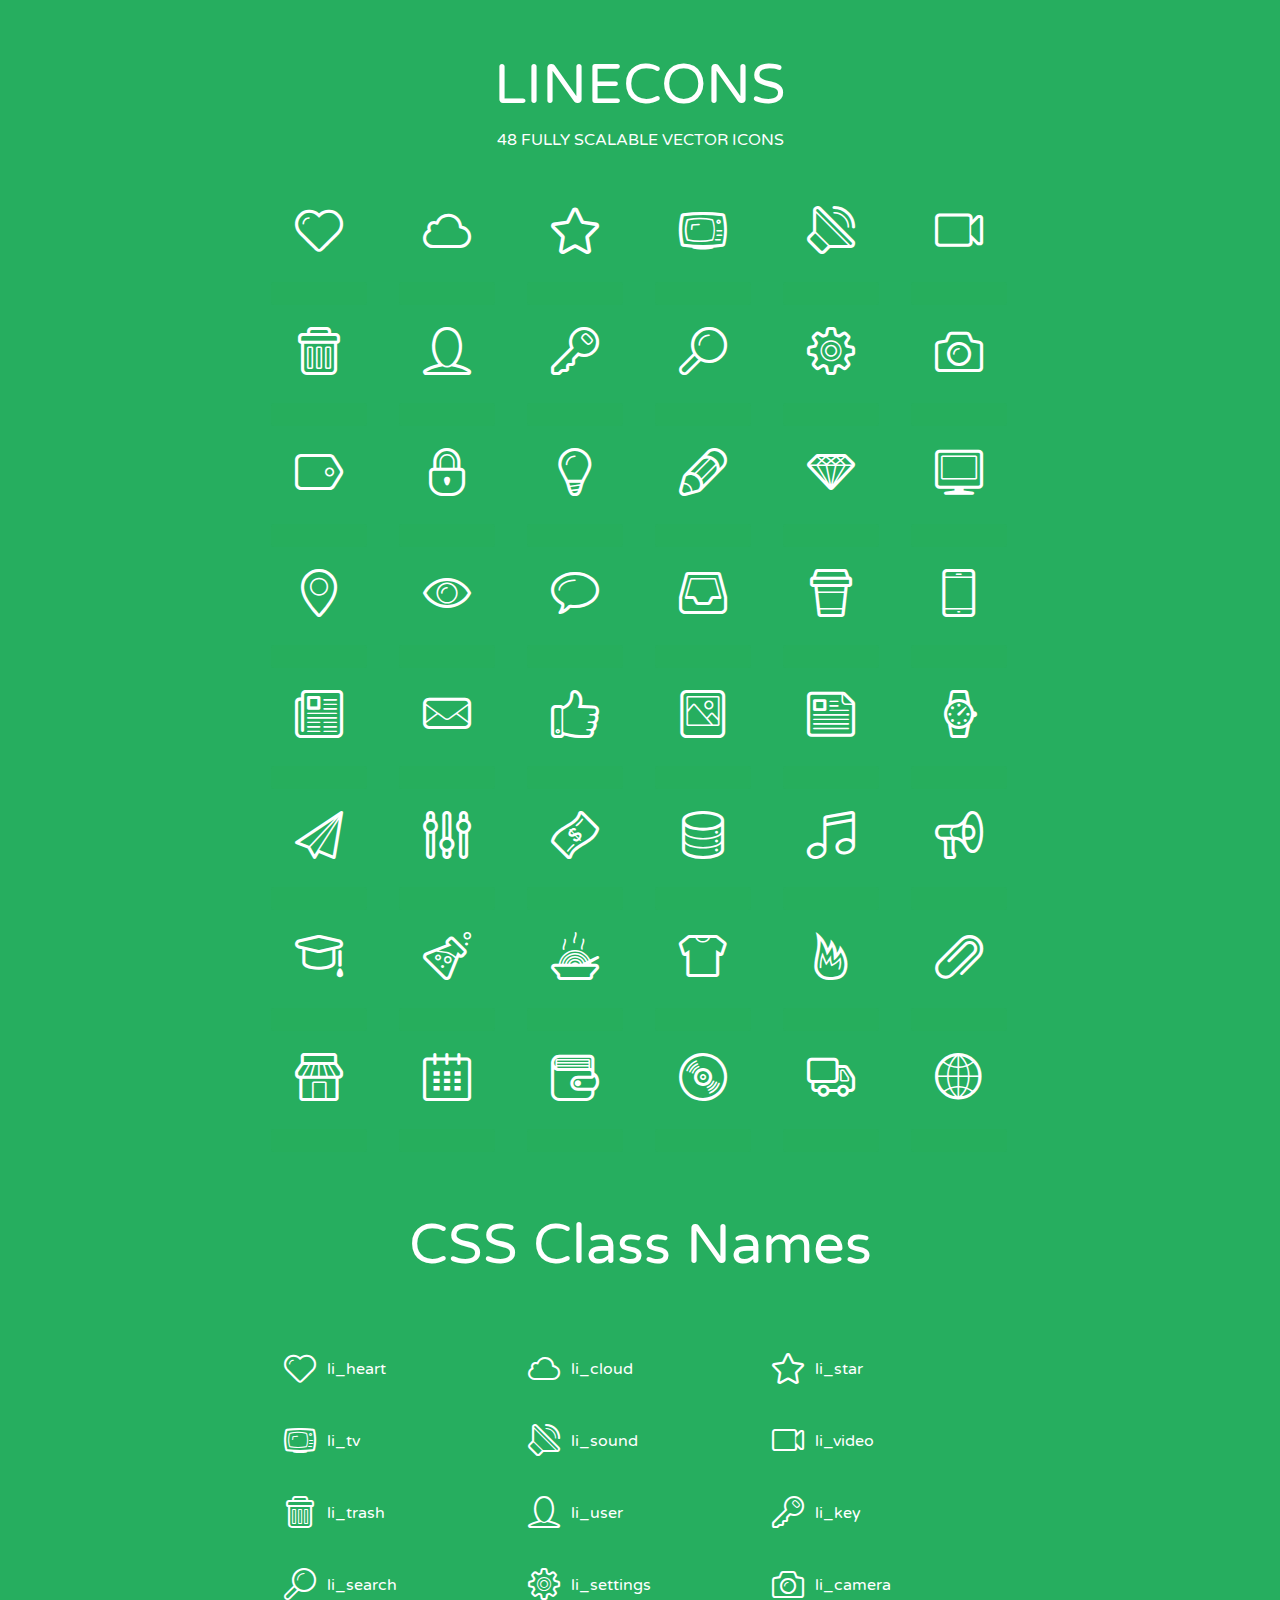
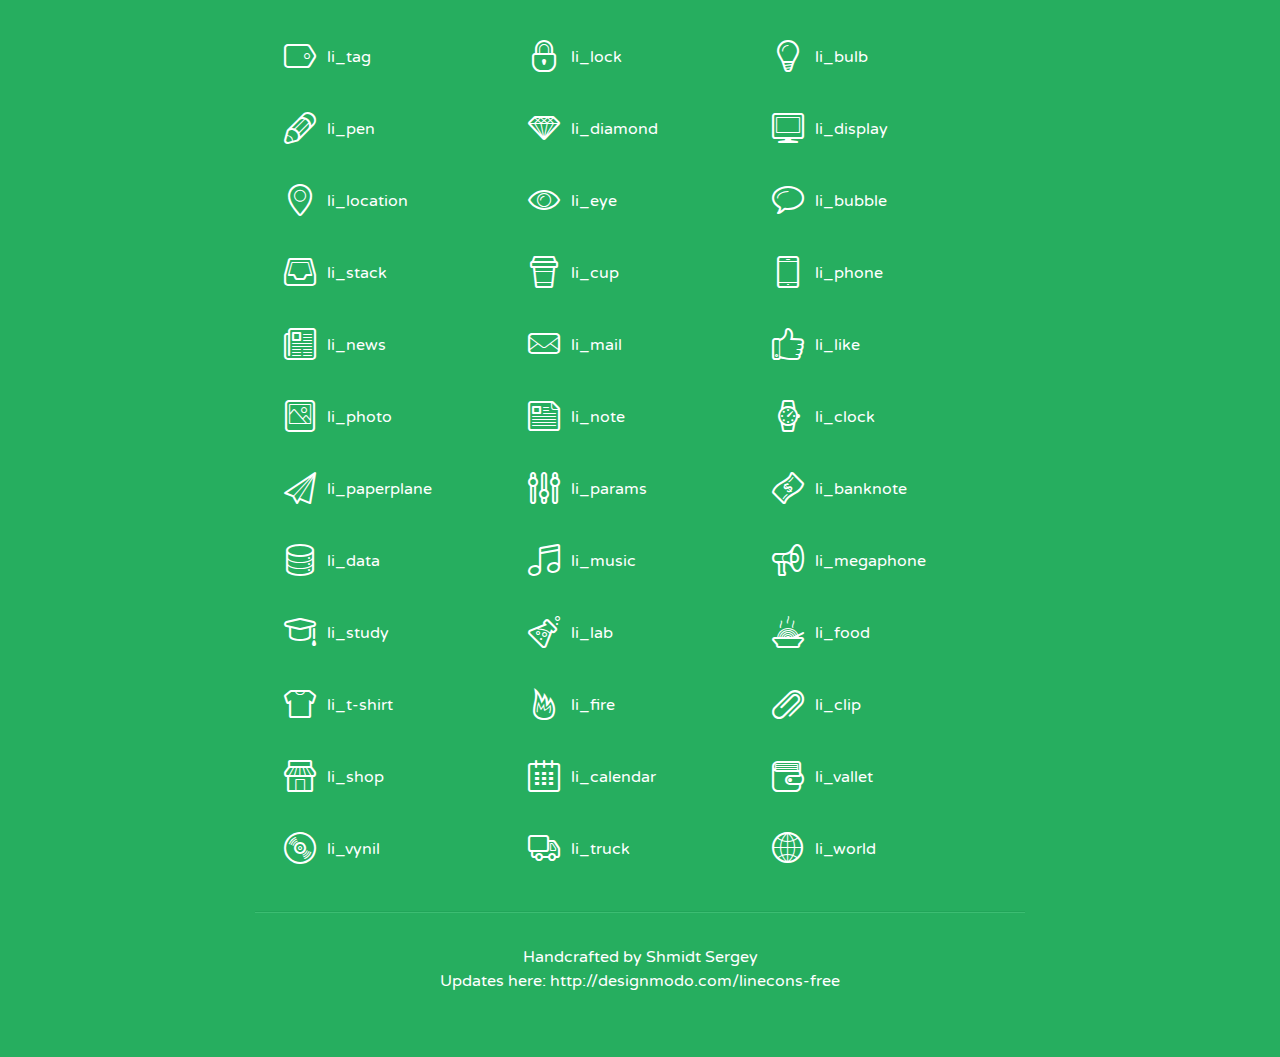
<file: admin/admin_home/assets/lineicons/index.html>
<!doctype html>
<html>
<head>
<title>LINECONS - 48 Fully Scalable Vector Icons</title>
<link rel="stylesheet" href="style.css" />
<link href='http://fonts.googleapis.com/css?family=Varela+Round' rel='stylesheet' type='text/css'>
<!--[if lte IE 7]><script src="lte-ie7.js"></script><![endif]-->

<!-- 

Thanks http://icomoon.io/app/ for amazing service!

-->


<style>
	section, header, footer {display: block;}
	body {
		font-family: 'Varela Round', sans-serif;
		color: #333333;
		line-height: 1.5;
		font-size: 16px;
		background:#26ae5f;
		color:white;
		-moz-text-shadow: 0 1px 1px rgba(0, 0, 0, 0.21);
		-webkit-text-shadow: 0 1px 1px rgba(0, 0, 0, 0.21);
	}
	* {
		-moz-box-sizing: border-box;
		-webkit-box-sizing: border-box;
		box-sizing: border-box;
		margin: 0;
		padding: 0;
	}
	.glyph {
		float: left;
		text-align: center;
		padding: .5em;
		margin: 0 .5em;
		width: 7em;
		border-radius: .375em;
		top:0;
		position:relative;
		-webkit-transition:0.2s ease-in;
		-o-transition:0.2s ease-in;
		-moz-transition:0.2s ease-in;
		-ie-transition:0.2s ease-in;
		transition:0.2s ease-in;
	}
	.glyph input {
		width: 100%;
		text-align: center;
		font-family: consolas, monospace;
		border-radius:3px;
		border:none;
		padding:4px;
		background:#26AE5C;
		color:#26AE5C;
		-webkit-transition:0.2s ease-in;
		-o-transition:0.2s ease-in;
		-moz-transition:0.2s ease-in;
		-ie-transition:0.2s ease-in;
		transition:0.2s ease-in;
	}
	.glyph:hover input {
		background:#26ae5f;
		padding:4px;
		color:#ffffff;
	}
	.glyph:hover {
		-webkit-transition: all 0.5s ease-out;
		background:#222821;
		color:#fff;
		text-shadow: none;
		-moz-text-shadow: none;
		-webkit-text-shadow: none;
		top:-5px;
		position:relative;
	}
	.glyph input, .mtm {
		margin-top: .75em;
	}
	.w-main {
		width: 770px;
		text-align:center;
	}
	.centered {
		margin-left: auto;
		margin-right: auto;
	}
	.fs1 {
		font-size: 3em;
	}
	header {
		margin: 2em 0;
		padding-bottom: .5em;
	}
	header h1 {
		font-size: 3.5em;
		font-weight: normal;
	}
	.clearfix:before, .clearfix:after { content: ""; display: table; }
	.clearfix:after, .clear { clear: both; }
	footer {
		margin: 2em 0;
		padding: 2em 0;
		border-top: 1px solid rgb(60, 189, 114);
		box-shadow: 0 -1px rgb(33, 165, 89);
	}
	a, a:visited {
		color: #ffffff; text-decoration:none;
	}
	a:hover, a:focus {color: #222821; text-decoration:none;}
	.box1 {
		display: inline-block;
		width: 14em;
		padding: .25em .5em;
		margin: .5em 1em .5em 0;
		text-align:left;
		
	}
	.box1 span { 
		font-size:2em;
		position: relative;
		top: 0.25em;
		margin-right: 0.1em;
	}
</style>
</head>
<body>
	<div class="w-main centered">
	<section class="mtm clearfix" id="glyphs">
	<header>
		<h1>LINECONS</h1>
		<p>48 FULLY SCALABLE VECTOR ICONS</p>
	</header>
	<div class="glyph">
		<div class="fs1" aria-hidden="true" data-icon="&#xe000;"></div>
		<input type="text" readonly="readonly" value="&amp;#xe000;" />
	</div>
	<div class="glyph">
		<div class="fs1" aria-hidden="true" data-icon="&#xe001;"></div>
		<input type="text" readonly="readonly" value="&amp;#xe001;" />
	</div>
	<div class="glyph">
		<div class="fs1" aria-hidden="true" data-icon="&#xe002;"></div>
		<input type="text" readonly="readonly" value="&amp;#xe002;" />
	</div>
	<div class="glyph">
		<div class="fs1" aria-hidden="true" data-icon="&#xe003;"></div>
		<input type="text" readonly="readonly" value="&amp;#xe003;" />
	</div>
	<div class="glyph">
		<div class="fs1" aria-hidden="true" data-icon="&#xe004;"></div>
		<input type="text" readonly="readonly" value="&amp;#xe004;" />
	</div>
	<div class="glyph">
		<div class="fs1" aria-hidden="true" data-icon="&#xe005;"></div>
		<input type="text" readonly="readonly" value="&amp;#xe005;" />
	</div>
	<div class="glyph">
		<div class="fs1" aria-hidden="true" data-icon="&#xe006;"></div>
		<input type="text" readonly="readonly" value="&amp;#xe006;" />
	</div>
	<div class="glyph">
		<div class="fs1" aria-hidden="true" data-icon="&#xe007;"></div>
		<input type="text" readonly="readonly" value="&amp;#xe007;" />
	</div>
	<div class="glyph">
		<div class="fs1" aria-hidden="true" data-icon="&#xe008;"></div>
		<input type="text" readonly="readonly" value="&amp;#xe008;" />
	</div>
	<div class="glyph">
		<div class="fs1" aria-hidden="true" data-icon="&#xe009;"></div>
		<input type="text" readonly="readonly" value="&amp;#xe009;" />
	</div>
	<div class="glyph">
		<div class="fs1" aria-hidden="true" data-icon="&#xe00a;"></div>
		<input type="text" readonly="readonly" value="&amp;#xe00a;" />
	</div>
	<div class="glyph">
		<div class="fs1" aria-hidden="true" data-icon="&#xe00b;"></div>
		<input type="text" readonly="readonly" value="&amp;#xe00b;" />
	</div>
	<div class="glyph">
		<div class="fs1" aria-hidden="true" data-icon="&#xe00c;"></div>
		<input type="text" readonly="readonly" value="&amp;#xe00c;" />
	</div>
	<div class="glyph">
		<div class="fs1" aria-hidden="true" data-icon="&#xe00d;"></div>
		<input type="text" readonly="readonly" value="&amp;#xe00d;" />
	</div>
	<div class="glyph">
		<div class="fs1" aria-hidden="true" data-icon="&#xe00e;"></div>
		<input type="text" readonly="readonly" value="&amp;#xe00e;" />
	</div>
	<div class="glyph">
		<div class="fs1" aria-hidden="true" data-icon="&#xe00f;"></div>
		<input type="text" readonly="readonly" value="&amp;#xe00f;" />
	</div>
	<div class="glyph">
		<div class="fs1" aria-hidden="true" data-icon="&#xe010;"></div>
		<input type="text" readonly="readonly" value="&amp;#xe010;" />
	</div>
	<div class="glyph">
		<div class="fs1" aria-hidden="true" data-icon="&#xe011;"></div>
		<input type="text" readonly="readonly" value="&amp;#xe011;" />
	</div>
	<div class="glyph">
		<div class="fs1" aria-hidden="true" data-icon="&#xe012;"></div>
		<input type="text" readonly="readonly" value="&amp;#xe012;" />
	</div>
	<div class="glyph">
		<div class="fs1" aria-hidden="true" data-icon="&#xe013;"></div>
		<input type="text" readonly="readonly" value="&amp;#xe013;" />
	</div>
	<div class="glyph">
		<div class="fs1" aria-hidden="true" data-icon="&#xe014;"></div>
		<input type="text" readonly="readonly" value="&amp;#xe014;" />
	</div>
	<div class="glyph">
		<div class="fs1" aria-hidden="true" data-icon="&#xe015;"></div>
		<input type="text" readonly="readonly" value="&amp;#xe015;" />
	</div>
	<div class="glyph">
		<div class="fs1" aria-hidden="true" data-icon="&#xe016;"></div>
		<input type="text" readonly="readonly" value="&amp;#xe016;" />
	</div>
	<div class="glyph">
		<div class="fs1" aria-hidden="true" data-icon="&#xe017;"></div>
		<input type="text" readonly="readonly" value="&amp;#xe017;" />
	</div>
	<div class="glyph">
		<div class="fs1" aria-hidden="true" data-icon="&#xe018;"></div>
		<input type="text" readonly="readonly" value="&amp;#xe018;" />
	</div>
	<div class="glyph">
		<div class="fs1" aria-hidden="true" data-icon="&#xe019;"></div>
		<input type="text" readonly="readonly" value="&amp;#xe019;" />
	</div>
	<div class="glyph">
		<div class="fs1" aria-hidden="true" data-icon="&#xe01a;"></div>
		<input type="text" readonly="readonly" value="&amp;#xe01a;" />
	</div>
	<div class="glyph">
		<div class="fs1" aria-hidden="true" data-icon="&#xe01b;"></div>
		<input type="text" readonly="readonly" value="&amp;#xe01b;" />
	</div>
	<div class="glyph">
		<div class="fs1" aria-hidden="true" data-icon="&#xe01c;"></div>
		<input type="text" readonly="readonly" value="&amp;#xe01c;" />
	</div>
	<div class="glyph">
		<div class="fs1" aria-hidden="true" data-icon="&#xe01d;"></div>
		<input type="text" readonly="readonly" value="&amp;#xe01d;" />
	</div>
	<div class="glyph">
		<div class="fs1" aria-hidden="true" data-icon="&#xe01e;"></div>
		<input type="text" readonly="readonly" value="&amp;#xe01e;" />
	</div>
	<div class="glyph">
		<div class="fs1" aria-hidden="true" data-icon="&#xe01f;"></div>
		<input type="text" readonly="readonly" value="&amp;#xe01f;" />
	</div>
	<div class="glyph">
		<div class="fs1" aria-hidden="true" data-icon="&#xe020;"></div>
		<input type="text" readonly="readonly" value="&amp;#xe020;" />
	</div>
	<div class="glyph">
		<div class="fs1" aria-hidden="true" data-icon="&#xe021;"></div>
		<input type="text" readonly="readonly" value="&amp;#xe021;" />
	</div>
	<div class="glyph">
		<div class="fs1" aria-hidden="true" data-icon="&#xe022;"></div>
		<input type="text" readonly="readonly" value="&amp;#xe022;" />
	</div>
	<div class="glyph">
		<div class="fs1" aria-hidden="true" data-icon="&#xe023;"></div>
		<input type="text" readonly="readonly" value="&amp;#xe023;" />
	</div>
	<div class="glyph">
		<div class="fs1" aria-hidden="true" data-icon="&#xe024;"></div>
		<input type="text" readonly="readonly" value="&amp;#xe024;" />
	</div>
	<div class="glyph">
		<div class="fs1" aria-hidden="true" data-icon="&#xe025;"></div>
		<input type="text" readonly="readonly" value="&amp;#xe025;" />
	</div>
	<div class="glyph">
		<div class="fs1" aria-hidden="true" data-icon="&#xe026;"></div>
		<input type="text" readonly="readonly" value="&amp;#xe026;" />
	</div>
	<div class="glyph">
		<div class="fs1" aria-hidden="true" data-icon="&#xe027;"></div>
		<input type="text" readonly="readonly" value="&amp;#xe027;" />
	</div>
	<div class="glyph">
		<div class="fs1" aria-hidden="true" data-icon="&#xe028;"></div>
		<input type="text" readonly="readonly" value="&amp;#xe028;" />
	</div>
	<div class="glyph">
		<div class="fs1" aria-hidden="true" data-icon="&#xe029;"></div>
		<input type="text" readonly="readonly" value="&amp;#xe029;" />
	</div>
	<div class="glyph">
		<div class="fs1" aria-hidden="true" data-icon="&#xe02a;"></div>
		<input type="text" readonly="readonly" value="&amp;#xe02a;" />
	</div>
	<div class="glyph">
		<div class="fs1" aria-hidden="true" data-icon="&#xe02b;"></div>
		<input type="text" readonly="readonly" value="&amp;#xe02b;" />
	</div>
	<div class="glyph">
		<div class="fs1" aria-hidden="true" data-icon="&#xe02c;"></div>
		<input type="text" readonly="readonly" value="&amp;#xe02c;" />
	</div>
	<div class="glyph">
		<div class="fs1" aria-hidden="true" data-icon="&#xe02d;"></div>
		<input type="text" readonly="readonly" value="&amp;#xe02d;" />
	</div>
	<div class="glyph">
		<div class="fs1" aria-hidden="true" data-icon="&#xe02e;"></div>
		<input type="text" readonly="readonly" value="&amp;#xe02e;" />
	</div>
	<div class="glyph">
		<div class="fs1" aria-hidden="true" data-icon="&#xe02f;"></div>
		<input type="text" readonly="readonly" value="&amp;#xe02f;" />
	</div>
	</section>
	<div class="clear"></div>
	<section class="mtm clearfix" id="glyphs">
	<header>
		<h1>CSS Class Names</h1>
	</header>
	<span class="box1">
		<span aria-hidden="true" class="li_heart"></span>
		&nbsp;li_heart
	</span>
	<span class="box1">
		<span aria-hidden="true" class="li_cloud"></span>
		&nbsp;li_cloud
	</span>
	<span class="box1">
		<span aria-hidden="true" class="li_star"></span>
		&nbsp;li_star
	</span>
	<span class="box1">
		<span aria-hidden="true" class="li_tv"></span>
		&nbsp;li_tv
	</span>
	<span class="box1">
		<span aria-hidden="true" class="li_sound"></span>
		&nbsp;li_sound
	</span>
	<span class="box1">
		<span aria-hidden="true" class="li_video"></span>
		&nbsp;li_video
	</span>
	<span class="box1">
		<span aria-hidden="true" class="li_trash"></span>
		&nbsp;li_trash
	</span>
	<span class="box1">
		<span aria-hidden="true" class="li_user"></span>
		&nbsp;li_user
	</span>
	<span class="box1">
		<span aria-hidden="true" class="li_key"></span>
		&nbsp;li_key
	</span>
	<span class="box1">
		<span aria-hidden="true" class="li_search"></span>
		&nbsp;li_search
	</span>
	<span class="box1">
		<span aria-hidden="true" class="li_settings"></span>
		&nbsp;li_settings
	</span>
	<span class="box1">
		<span aria-hidden="true" class="li_camera"></span>
		&nbsp;li_camera
	</span>
	<span class="box1">
		<span aria-hidden="true" class="li_tag"></span>
		&nbsp;li_tag
	</span>
	<span class="box1">
		<span aria-hidden="true" class="li_lock"></span>
		&nbsp;li_lock
	</span>
	<span class="box1">
		<span aria-hidden="true" class="li_bulb"></span>
		&nbsp;li_bulb
	</span>
	<span class="box1">
		<span aria-hidden="true" class="li_pen"></span>
		&nbsp;li_pen
	</span>
	<span class="box1">
		<span aria-hidden="true" class="li_diamond"></span>
		&nbsp;li_diamond
	</span>
	<span class="box1">
		<span aria-hidden="true" class="li_display"></span>
		&nbsp;li_display
	</span>
	<span class="box1">
		<span aria-hidden="true" class="li_location"></span>
		&nbsp;li_location
	</span>
	<span class="box1">
		<span aria-hidden="true" class="li_eye"></span>
		&nbsp;li_eye
	</span>
	<span class="box1">
		<span aria-hidden="true" class="li_bubble"></span>
		&nbsp;li_bubble
	</span>
	<span class="box1">
		<span aria-hidden="true" class="li_stack"></span>
		&nbsp;li_stack
	</span>
	<span class="box1">
		<span aria-hidden="true" class="li_cup"></span>
		&nbsp;li_cup
	</span>
	<span class="box1">
		<span aria-hidden="true" class="li_phone"></span>
		&nbsp;li_phone
	</span>
	<span class="box1">
		<span aria-hidden="true" class="li_news"></span>
		&nbsp;li_news
	</span>
	<span class="box1">
		<span aria-hidden="true" class="li_mail"></span>
		&nbsp;li_mail
	</span>
	<span class="box1">
		<span aria-hidden="true" class="li_like"></span>
		&nbsp;li_like
	</span>
	<span class="box1">
		<span aria-hidden="true" class="li_photo"></span>
		&nbsp;li_photo
	</span>
	<span class="box1">
		<span aria-hidden="true" class="li_note"></span>
		&nbsp;li_note
	</span>
	<span class="box1">
		<span aria-hidden="true" class="li_clock"></span>
		&nbsp;li_clock
	</span>
	<span class="box1">
		<span aria-hidden="true" class="li_paperplane"></span>
		&nbsp;li_paperplane
	</span>
	<span class="box1">
		<span aria-hidden="true" class="li_params"></span>
		&nbsp;li_params
	</span>
	<span class="box1">
		<span aria-hidden="true" class="li_banknote"></span>
		&nbsp;li_banknote
	</span>
	<span class="box1">
		<span aria-hidden="true" class="li_data"></span>
		&nbsp;li_data
	</span>
	<span class="box1">
		<span aria-hidden="true" class="li_music"></span>
		&nbsp;li_music
	</span>
	<span class="box1">
		<span aria-hidden="true" class="li_megaphone"></span>
		&nbsp;li_megaphone
	</span>
	<span class="box1">
		<span aria-hidden="true" class="li_study"></span>
		&nbsp;li_study
	</span>
	<span class="box1">
		<span aria-hidden="true" class="li_lab"></span>
		&nbsp;li_lab
	</span>
	<span class="box1">
		<span aria-hidden="true" class="li_food"></span>
		&nbsp;li_food
	</span>
	<span class="box1">
		<span aria-hidden="true" class="li_t-shirt"></span>
		&nbsp;li_t-shirt
	</span>
	<span class="box1">
		<span aria-hidden="true" class="li_fire"></span>
		&nbsp;li_fire
	</span>
	<span class="box1">
		<span aria-hidden="true" class="li_clip"></span>
		&nbsp;li_clip
	</span>
	<span class="box1">
		<span aria-hidden="true" class="li_shop"></span>
		&nbsp;li_shop
	</span>
	<span class="box1">
		<span aria-hidden="true" class="li_calendar"></span>
		&nbsp;li_calendar
	</span>
	<span class="box1">
		<span aria-hidden="true" class="li_vallet"></span>
		&nbsp;li_vallet
	</span>
	<span class="box1">
		<span aria-hidden="true" class="li_vynil"></span>
		&nbsp;li_vynil
	</span>
	<span class="box1">
		<span aria-hidden="true" class="li_truck"></span>
		&nbsp;li_truck
	</span>
	<span class="box1">
		<span aria-hidden="true" class="li_world"></span>
		&nbsp;li_world
	</span>
	</section>
	<footer>
		<p>Handcrafted by <a href="http://shmidt.in">Shmidt Sergey</a></p>
		<p>Updates here: <a href="http://designmodo.com/linecons-free">http://designmodo.com/linecons-free</a></p>
	</footer>
	</div>
	<script>
	document.getElementById("glyphs").addEventListener("click", function(e) {
		var target = e.target;
		if (target.tagName === "INPUT") {
			target.select();
		}
	});
	</script>
</body>
</html>
</file>
<file: admin/admin_home/assets/lineicons/style.css>
@font-face {
	font-family: 'linecons';
	src:url('fonts/linecons.eot');
}
@font-face {
	font-family: 'linecons';
	src: url([data-uri]) format('svg'),
		 url([data-uri]) format('truetype');
	font-weight: normal;
	font-style: normal;
}

/* Use the following CSS code if you want to use data attributes for inserting your icons */
[data-icon]:before {
	font-family: 'linecons';
	content: attr(data-icon);
	speak: none;
	font-weight: normal;
	line-height: 1;
	-webkit-font-smoothing: antialiased;
}

/* Use the following CSS code if you want to have a class per icon */
[class^="li_"]:before, [class*=" li_"]:before {
	font-family: 'linecons';
	font-style: normal;
	speak: none;
	font-weight: normal;
	line-height: 1;
	-webkit-font-smoothing: antialiased;
}
.li_heart:before {
	content: "\e000";
}
.li_cloud:before {
	content: "\e001";
}
.li_star:before {
	content: "\e002";
}
.li_tv:before {
	content: "\e003";
}
.li_sound:before {
	content: "\e004";
}
.li_video:before {
	content: "\e005";
}
.li_trash:before {
	content: "\e006";
}
.li_user:before {
	content: "\e007";
}
.li_key:before {
	content: "\e008";
}
.li_search:before {
	content: "\e009";
}
.li_settings:before {
	content: "\e00a";
}
.li_camera:before {
	content: "\e00b";
}
.li_tag:before {
	content: "\e00c";
}
.li_lock:before {
	content: "\e00d";
}
.li_bulb:before {
	content: "\e00e";
}
.li_pen:before {
	content: "\e00f";
}
.li_diamond:before {
	content: "\e010";
}
.li_display:before {
	content: "\e011";
}
.li_location:before {
	content: "\e012";
}
.li_eye:before {
	content: "\e013";
}
.li_bubble:before {
	content: "\e014";
}
.li_stack:before {
	content: "\e015";
}
.li_cup:before {
	content: "\e016";
}
.li_phone:before {
	content: "\e017";
}
.li_news:before {
	content: "\e018";
}
.li_mail:before {
	content: "\e019";
}
.li_like:before {
	content: "\e01a";
}
.li_photo:before {
	content: "\e01b";
}
.li_note:before {
	content: "\e01c";
}
.li_clock:before {
	content: "\e01d";
}
.li_paperplane:before {
	content: "\e01e";
}
.li_params:before {
	content: "\e01f";
}
.li_banknote:before {
	content: "\e020";
}
.li_data:before {
	content: "\e021";
}
.li_music:before {
	content: "\e022";
}
.li_megaphone:before {
	content: "\e023";
}
.li_study:before {
	content: "\e024";
}
.li_lab:before {
	content: "\e025";
}
.li_food:before {
	content: "\e026";
}
.li_t-shirt:before {
	content: "\e027";
}
.li_fire:before {
	content: "\e028";
}
.li_clip:before {
	content: "\e029";
}
.li_shop:before {
	content: "\e02a";
}
.li_calendar:before {
	content: "\e02b";
}
.li_vallet:before {
	content: "\e02c";
}
.li_vynil:before {
	content: "\e02d";
}
.li_truck:before {
	content: "\e02e";
}
.li_world:before {
	content: "\e02f";
}
</file>
